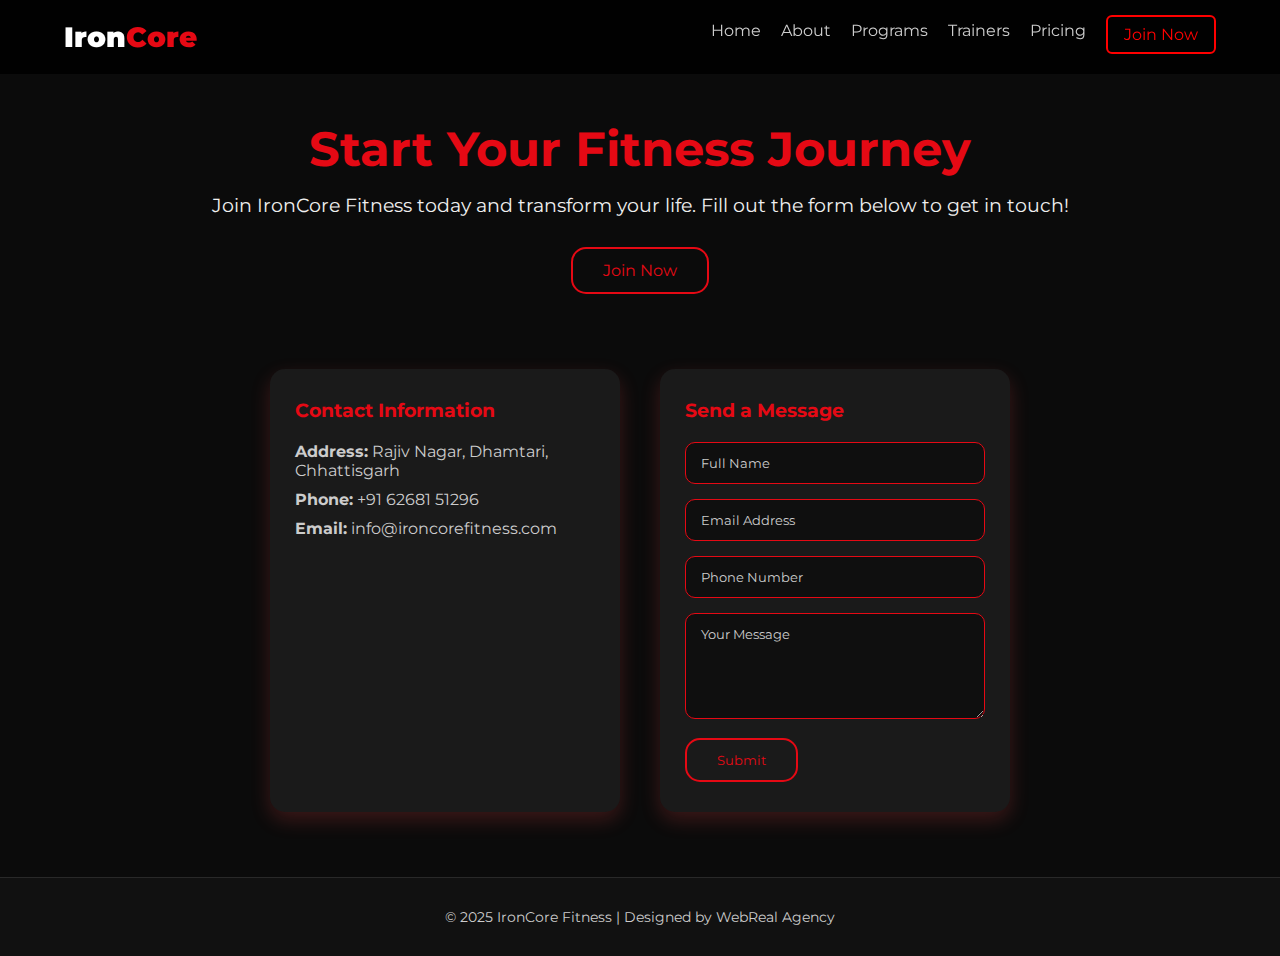
<file: contact.html>
<!DOCTYPE html>
<html lang="en">
<head>
  <meta charset="UTF-8" />
  <meta name="viewport" content="width=device-width, initial-scale=1.0" />
  <title>IronCore Fitness | Join Now</title>
  <link rel="stylesheet" href="style.css" />
  <link rel="stylesheet" href="contact.css" />
  <link href="https://fonts.googleapis.com/css2?family=Montserrat:wght@400;700;900&display=swap" rel="stylesheet">
</head>
<body>
<header class="navbar">
  <div class="logo">Iron<span>Core</span></div>

  <!-- Nav Links (desktop) -->
  <nav class="nav-links">
    <a href="index.html">Home</a>
    <a href="about.html">About</a>
    <a href="programs.html">Programs</a>
    <a href="trainers.html">Trainers</a>
    <a href="pricing.html">Pricing</a>
    <a href="contact.html" class="btn">Join Now</a>
  </nav>

  <!-- Hamburger -->
  <div class="menu-toggle">
    <div class="bar"></div>
    <div class="bar"></div>
    <div class="bar"></div>
  </div>

  <!-- Mobile Slide Menu -->
  <div class="mobile-menu">
    <div class="close-menu">&times;</div>
    <a href="index.html">Home</a>
    <a href="about.html">About</a>
    <a href="programs.html">Programs</a>
    <a href="trainers.html">Trainers</a>
    <a href="pricing.html">Pricing</a>
    <a href="contact.html" class="btn">Join Now</a>
  </div>
</header>

  <!-- Hero Section -->
  <section class="hero hero-join">
    <div class="container hero-content">
      <h1>Start Your Fitness Journey</h1>
      <p>Join IronCore Fitness today and transform your life. Fill out the form below to get in touch!</p>
      <a href="#contact-form" class="btn btn-primary">Join Now</a>
    </div>
  </section>

  <!-- Contact Form Section -->
  <section id="contact-form" class="contact-section">
    <div class="container">
      <div class="contact-wrapper">
        <!-- Contact Info -->
        <div class="contact-info card">
          <h3>Contact Information</h3>
          <p><strong>Address:</strong> Rajiv Nagar, Dhamtari, Chhattisgarh</p>
          <p><strong>Phone:</strong> +91 62681 51296</p>
          <p><strong>Email:</strong> info@ironcorefitness.com</p>
        </div>

        <!-- Contact Form -->
        <div class="contact-form card">
          <h3>Send a Message</h3>
          <form id="joinForm">
            <input type="text" name="name" placeholder="Full Name" required>
            <input type="email" name="email" placeholder="Email Address" required>
            <input type="text" name="phone" placeholder="Phone Number" required>
            <textarea name="message" placeholder="Your Message" rows="5" required></textarea>
            <button type="submit" class="btn btn-primary">Submit</button>
          </form>
        </div>
      </div>
    </div>
  </section>

  <!-- Footer -->
  <footer class="footer">
    <p>© 2025 IronCore Fitness | Designed by WebReal Agency</p>
  </footer>

  <script src="contact.js"></script>
  <script src="script.js"></script>
</body>
</html>
</file>
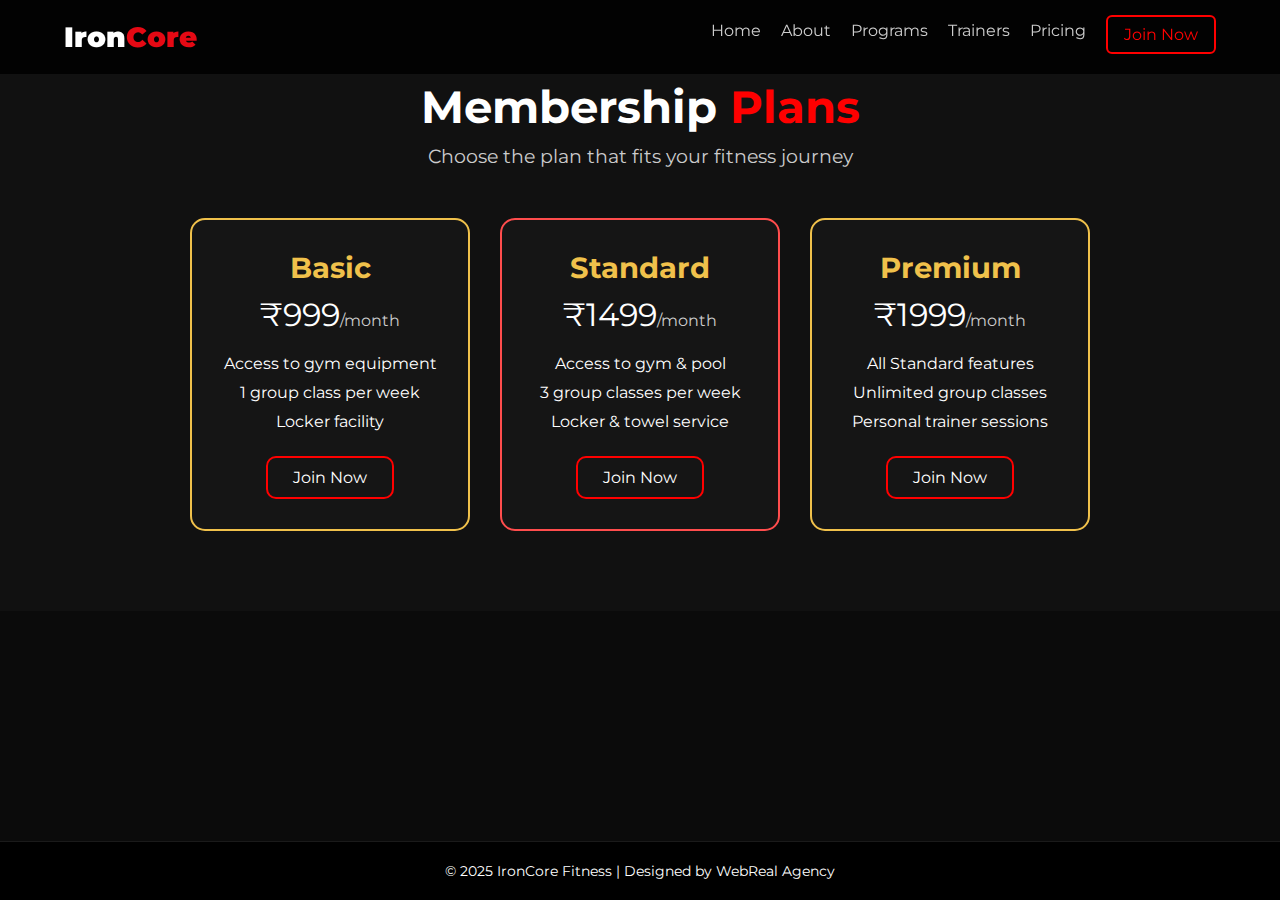
<file: pricing.html>
<!DOCTYPE html>
<html lang="en">
<head>
  <meta charset="UTF-8" />
  <meta name="viewport" content="width=device-width, initial-scale=1.0" />
  <title>IronCore Fitness | About Us</title>
  <link rel="stylesheet" href="style.css" />
  <link rel="stylesheet" href="pricing.css">
  <link href="https://fonts.googleapis.com/css2?family=Montserrat:wght@400;700;900&display=swap" rel="stylesheet">
</head>
<body>
<header class="navbar">
  <div class="logo">Iron<span>Core</span></div>

  <!-- Nav Links (desktop) -->
  <nav class="nav-links">
    <a href="index.html">Home</a>
    <a href="about.html">About</a>
    <a href="programs.html">Programs</a>
    <a href="trainers.html">Trainers</a>
    <a href="pricing.html">Pricing</a>
    <a href="contact.html" class="btn">Join Now</a>
  </nav>

  <!-- Hamburger -->
  <div class="menu-toggle">
    <div class="bar"></div>
    <div class="bar"></div>
    <div class="bar"></div>
  </div>

  <!-- Mobile Slide Menu -->
  <div class="mobile-menu">
    <div class="close-menu">&times;</div>
    <a href="index.html">Home</a>
    <a href="about.html">About</a>
    <a href="programs.html">Programs</a>
    <a href="trainers.html">Trainers</a>
    <a href="pricing.html">Pricing</a>
    <a href="contact.html" class="btn">Join Now</a>
  </div>
</header>

<section id="pricing" class="pricing-section">
  <div class="container">
    <h2 class="section-title">Membership <span>Plans</span></h2>
    <p class="section-subtitle">Choose the plan that fits your fitness journey</p>

    <div class="pricing-cards">
      <!-- Basic Plan -->
      <div class="pricing-card">
        <h3 class="plan-title">Basic</h3>
        <p class="plan-price">₹999<span>/month</span></p>
        <ul class="plan-features">
          <li>Access to gym equipment</li>
          <li>1 group class per week</li>
          <li>Locker facility</li>
        </ul>
        <a href="contact.html" class="btn btn-primary">Join Now</a>
      </div>

      <!-- Standard Plan -->
      <div class="pricing-card featured">
        <h3 class="plan-title">Standard</h3>
        <p class="plan-price">₹1499<span>/month</span></p>
        <ul class="plan-features">
          <li>Access to gym & pool</li>
          <li>3 group classes per week</li>
          <li>Locker & towel service</li>
        </ul>
        <a href="contact.html" class="btn btn-primary">Join Now</a>
      </div>

      <!-- Premium Plan -->
      <div class="pricing-card">
        <h3 class="plan-title">Premium</h3>
        <p class="plan-price">₹1999<span>/month</span></p>
        <ul class="plan-features">
          <li>All Standard features</li>
          <li>Unlimited group classes</li>
          <li>Personal trainer sessions</li>
        </ul>
        <a href="contact.html" class="btn btn-primary">Join Now</a>
      </div>
    </div>
  </div>
</section>
  <!-- Footer -->
  <footer class="footer">
    <p>© 2025 IronCore Fitness | Designed by WebReal Agency</p>
  </footer>
<script src="pricing.js"></script>
<script src="script.js"></script>
</body>
</html>
</file>
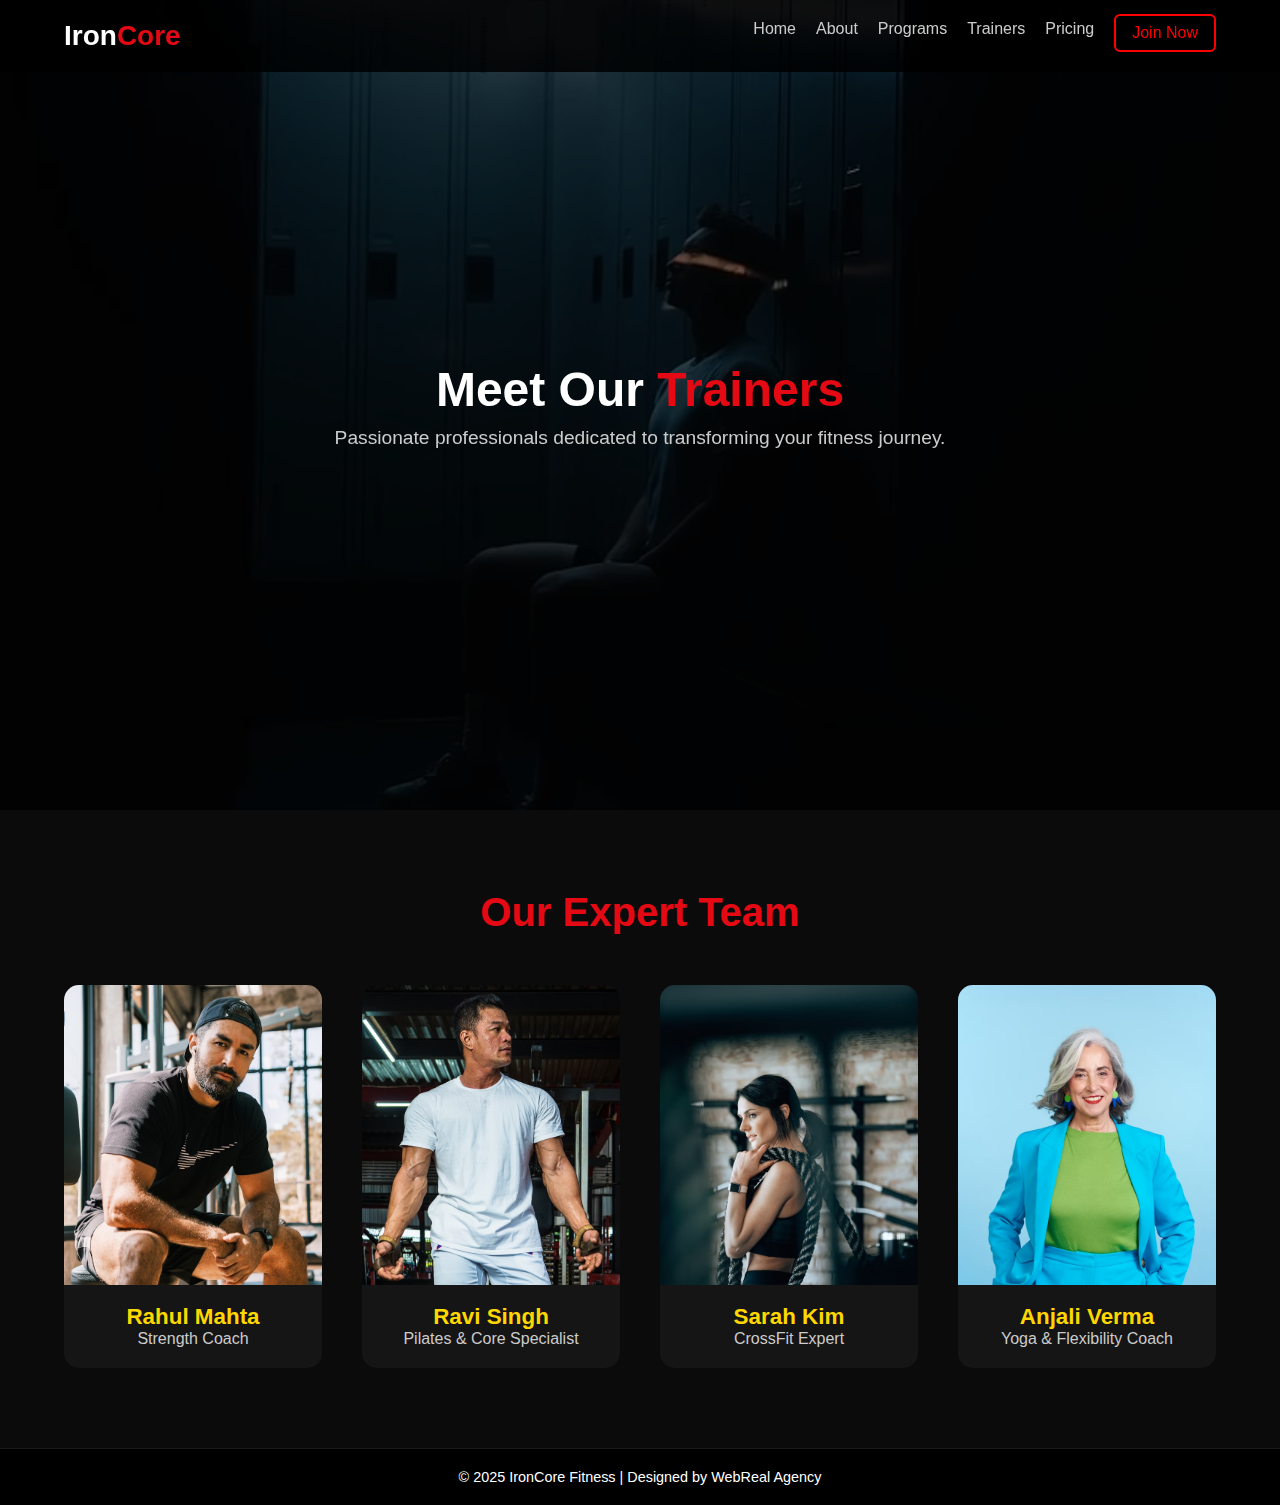
<file: trainers.html>
<!DOCTYPE html>
<html lang="en">
<head>
  <meta charset="UTF-8">
  <meta name="viewport" content="width=device-width, initial-scale=1.0">
  <title>IronCore Fitness | Our Trainers</title>
  <link rel="stylesheet" href="style.css">
  <link rel="stylesheet" href="trainers.css">
</head>
<body>
<header class="navbar">
  <div class="logo">Iron<span>Core</span></div>

  <!-- Nav Links (desktop) -->
  <nav class="nav-links">
    <a href="index.html">Home</a>
    <a href="about.html">About</a>
    <a href="programs.html">Programs</a>
    <a href="trainers.html">Trainers</a>
    <a href="pricing.html">Pricing</a>
    <a href="contact.html" class="btn">Join Now</a>
  </nav>

  <!-- Hamburger -->
  <div class="menu-toggle">
    <div class="bar"></div>
    <div class="bar"></div>
    <div class="bar"></div>
  </div>

  <!-- Mobile Slide Menu -->
  <div class="mobile-menu">
    <div class="close-menu">&times;</div>
    <a href="index.html">Home</a>
    <a href="about.html">About</a>
    <a href="programs.html">Programs</a>
    <a href="trainers.html">Trainers</a>
    <a href="pricing.html">Pricing</a>
    <a href="contact.html" class="btn">Join Now</a>
  </div>
</header>

  <!-- Hero Section with Video -->
  <section class="trainers-hero">
    <video autoplay muted loop playsinline id="trainer-video">
      <source src="assets/video/trainers bg.mp4" type="video/mp4" />
      Your browser does not support the video tag.
    </video>
    <div class="hero-overlay"></div>
    <div class="hero-content">
      <h1>Meet Our <span>Trainers</span></h1>
      <p>Passionate professionals dedicated to transforming your fitness journey.</p>
    </div>
  </section>

  <!-- Trainers Section -->
  <section class="trainers-section">
    <h2>Our Expert Team</h2>
    <div class="trainer-grid">
      <div class="trainer-card">
        <img src="assets/images/rahul mahta.avif" alt="Trainer 1">
        <h3>Rahul Mahta</h3>
        <p>Strength Coach</p>
      </div>

      <div class="trainer-card">
        <img src="assets/images/ravi sing.avif" alt="Trainer 2">
        <h3>Ravi Singh</h3>
        <p>Pilates & Core Specialist</p>
      </div>

      <div class="trainer-card">
        <img src="assets/images/traine4.avif" alt="Trainer 3">
        <h3>Sarah Kim</h3>
        <p>CrossFit Expert</p>
      </div>

      <div class="trainer-card">
        <img src="assets/images/anjali verma.avif" alt="Trainer 4">
        <h3>Anjali Verma</h3>
        <p>Yoga & Flexibility Coach</p>
      </div>
    </div>
  </section>

  <!-- Footer -->
  <footer class="footer">
    <p>© 2025 IronCore Fitness | Designed by WebReal Agency</p>
  </footer>
<script src="script.js"></script>

</body>
</html>
</file>
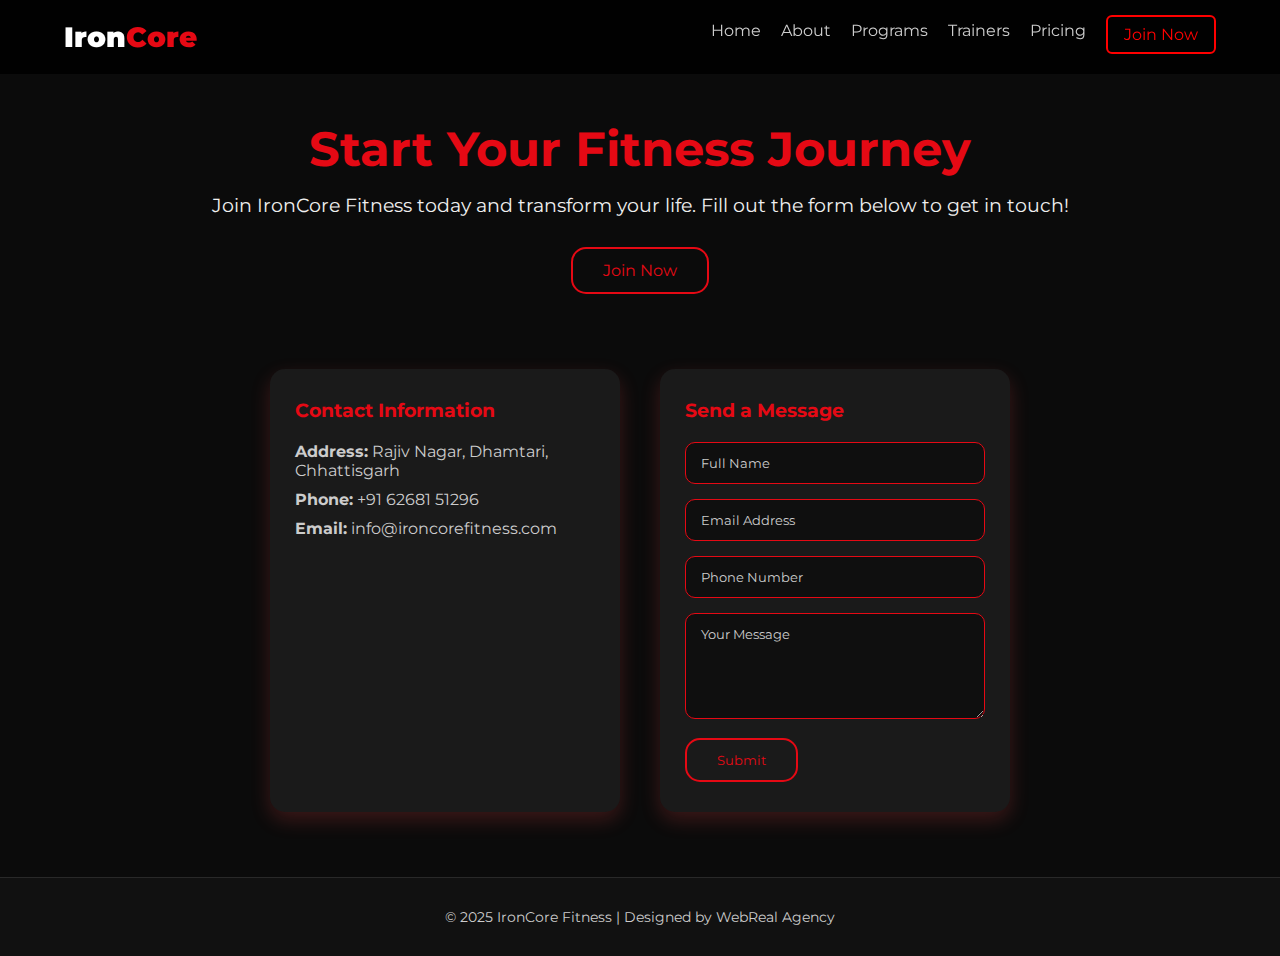
<file: html/contact.html>
<!DOCTYPE html>
<html lang="en">
<head>
  <meta charset="UTF-8" />
  <meta name="viewport" content="width=device-width, initial-scale=1.0" />
  <title>IronCore Fitness | Join Now</title>
  <link rel="stylesheet" href="/css/global.css" />
  <link rel="stylesheet" href="/css/contact.css" />
  <link href="https://fonts.googleapis.com/css2?family=Montserrat:wght@400;700;900&display=swap" rel="stylesheet">
</head>
<body>
<header class="navbar">
  <div class="logo">Iron<span>Core</span></div>

  <!-- Nav Links (desktop) -->
  <nav class="nav-links">
    <a href="home.html">Home</a>
    <a href="about.html">About</a>
    <a href="programs.html">Programs</a>
    <a href="trainers.html">Trainers</a>
    <a href="pricing.html">Pricing</a>
    <a href="contact.html" class="btn">Join Now</a>
  </nav>

  <!-- Hamburger -->
  <div class="menu-toggle">
    <div class="bar"></div>
    <div class="bar"></div>
    <div class="bar"></div>
  </div>

  <!-- Mobile Slide Menu -->
  <div class="mobile-menu">
    <div class="close-menu">&times;</div>
    <a href="home.html">Home</a>
    <a href="about.html">About</a>
    <a href="programs.html">Programs</a>
    <a href="trainers.html">Trainers</a>
    <a href="pricing.html">Pricing</a>
    <a href="contact.html" class="btn">Join Now</a>
  </div>
</header>

  <!-- Hero Section -->
  <section class="hero hero-join">
    <div class="container hero-content">
      <h1>Start Your Fitness Journey</h1>
      <p>Join IronCore Fitness today and transform your life. Fill out the form below to get in touch!</p>
      <a href="#contact-form" class="btn btn-primary">Join Now</a>
    </div>
  </section>

  <!-- Contact Form Section -->
  <section id="contact-form" class="contact-section">
    <div class="container">
      <div class="contact-wrapper">
        <!-- Contact Info -->
        <div class="contact-info card">
          <h3>Contact Information</h3>
          <p><strong>Address:</strong> Rajiv Nagar, Dhamtari, Chhattisgarh</p>
          <p><strong>Phone:</strong> +91 62681 51296</p>
          <p><strong>Email:</strong> info@ironcorefitness.com</p>
        </div>

        <!-- Contact Form -->
        <div class="contact-form card">
          <h3>Send a Message</h3>
          <form id="joinForm">
            <input type="text" name="name" placeholder="Full Name" required>
            <input type="email" name="email" placeholder="Email Address" required>
            <input type="text" name="phone" placeholder="Phone Number" required>
            <textarea name="message" placeholder="Your Message" rows="5" required></textarea>
            <button type="submit" class="btn btn-primary">Submit</button>
          </form>
        </div>
      </div>
    </div>
  </section>

  <!-- Footer -->
  <footer class="footer">
    <p>© 2025 IronCore Fitness | Designed by WebReal Agency</p>
  </footer>

  <script src="/js/contact.js"></script>
  <script src="/js/script.js"></script>
</body>
</html>
</file>
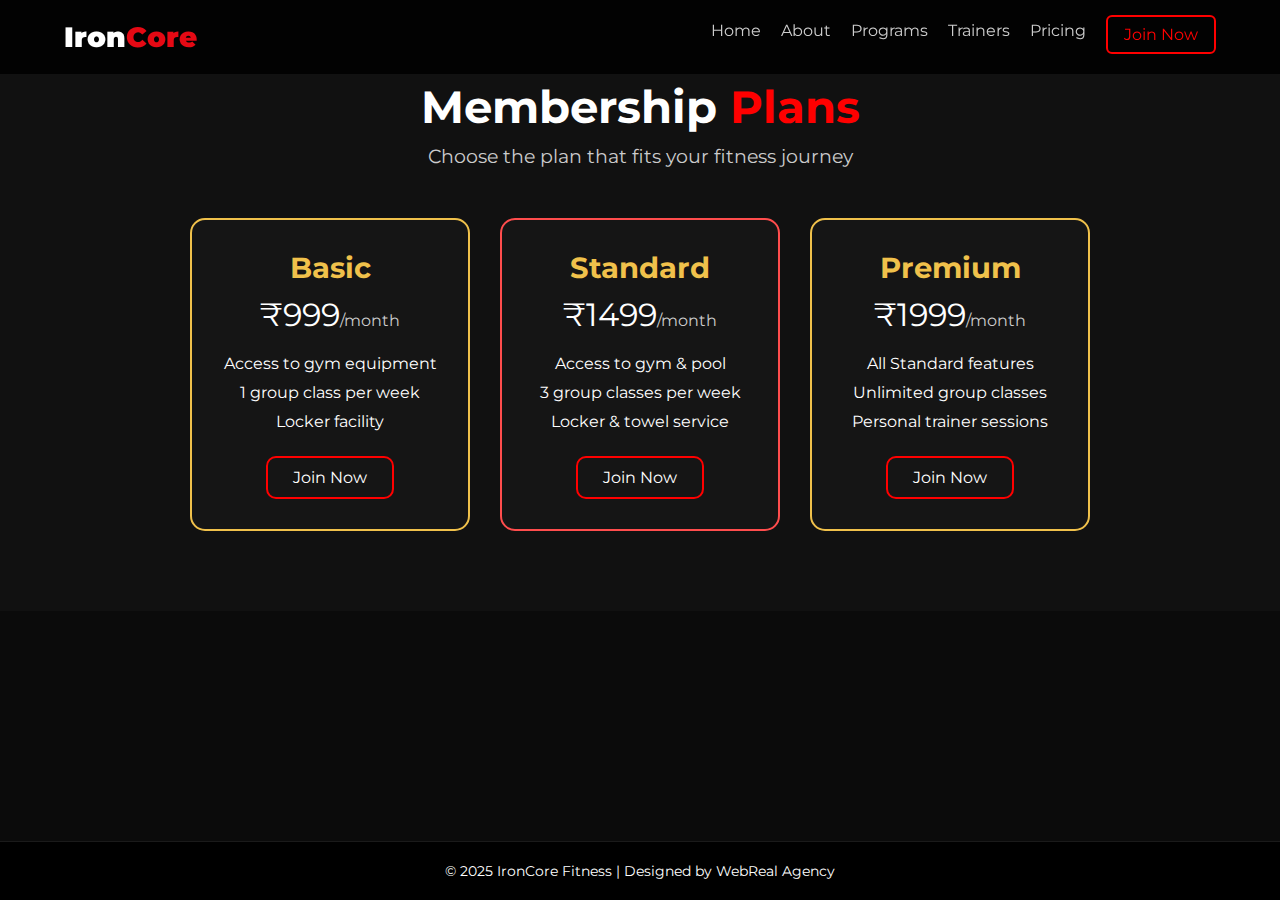
<file: html/pricing.html>
<!DOCTYPE html>
<html lang="en">
<head>
  <meta charset="UTF-8" />
  <meta name="viewport" content="width=device-width, initial-scale=1.0" />
  <title>IronCore Fitness | About Us</title>
  <link rel="stylesheet" href="/style.css" />
  <link rel="stylesheet" href="/css/pricing.css">
  <link href="https://fonts.googleapis.com/css2?family=Montserrat:wght@400;700;900&display=swap" rel="stylesheet">
</head>
<body>
<header class="navbar">
  <div class="logo">Iron<span>Core</span></div>

  <!-- Nav Links (desktop) -->
   <nav class="nav-links">
    <a href="/index.html">Home</a>
    <a href="/html/about.html">About</a>
    <a href="/html/programs.html">Programs</a>
    <a href="/html/trainers.html">Trainers</a>
    <a href="/html/pricing.html">Pricing</a>
    <a href="/html/contact.html" class="btn">Join Now</a>
  </nav>

  <!-- Hamburger -->
  <div class="menu-toggle">
    <div class="bar"></div>
    <div class="bar"></div>
    <div class="bar"></div>
  </div>

  <!-- Mobile Slide Menu -->
  <div class="mobile-menu">
    <div class="close-menu">&times;</div>
    <a href="/index.html">Home</a>
    <a href="/html/about.html">About</a>
    <a href="/html/programs.html">Programs</a>
    <a href="/html/trainers.html">Trainers</a>
    <a href="/html/pricing.html">Pricing</a>
    <a href="/html/contact.html" class="btn">Join Now</a>
  </div>
</header>
<section id="pricing" class="pricing-section">
  <div class="container">
    <h2 class="section-title">Membership <span>Plans</span></h2>
    <p class="section-subtitle">Choose the plan that fits your fitness journey</p>

    <div class="pricing-cards">
      <!-- Basic Plan -->
      <div class="pricing-card">
        <h3 class="plan-title">Basic</h3>
        <p class="plan-price">₹999<span>/month</span></p>
        <ul class="plan-features">
          <li>Access to gym equipment</li>
          <li>1 group class per week</li>
          <li>Locker facility</li>
        </ul>
        <a href="/html/contact.html" class="btn btn-primary">Join Now</a>
      </div>

      <!-- Standard Plan -->
      <div class="pricing-card featured">
        <h3 class="plan-title">Standard</h3>
        <p class="plan-price">₹1499<span>/month</span></p>
        <ul class="plan-features">
          <li>Access to gym & pool</li>
          <li>3 group classes per week</li>
          <li>Locker & towel service</li>
        </ul>
        <a href="/html/contact.html" class="btn btn-primary">Join Now</a>
      </div>

      <!-- Premium Plan -->
      <div class="pricing-card">
        <h3 class="plan-title">Premium</h3>
        <p class="plan-price">₹1999<span>/month</span></p>
        <ul class="plan-features">
          <li>All Standard features</li>
          <li>Unlimited group classes</li>
          <li>Personal trainer sessions</li>
        </ul>
        <a href="/html/contact.html" class="btn btn-primary">Join Now</a>
      </div>
    </div>
  </div>
</section>
  <!-- Footer -->
  <footer class="footer">
    <p>© 2025 IronCore Fitness | Designed by WebReal Agency</p>
  </footer>
<script src="/js/pricing.js"></script>
<script src="/script.js"></script>
</body>
</html>
</file>
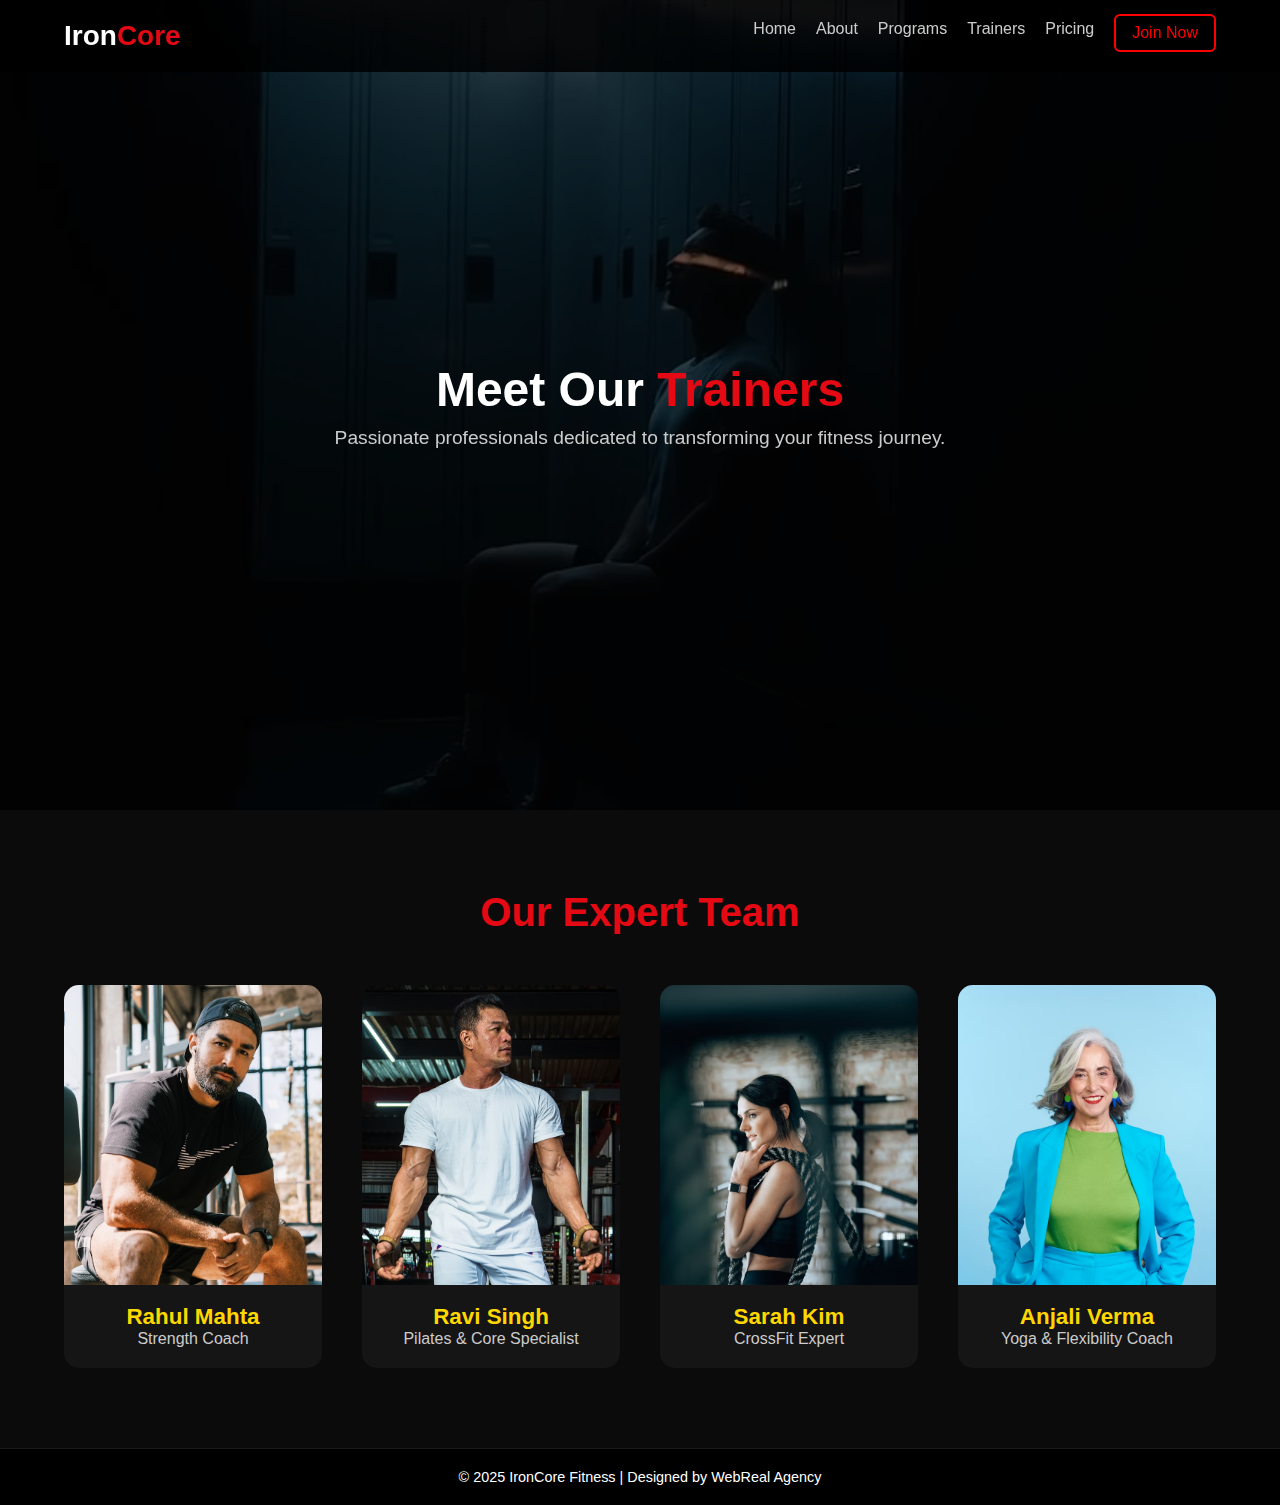
<file: html/trainers.html>
<!DOCTYPE html>
<html lang="en">
<head>
  <meta charset="UTF-8">
  <meta name="viewport" content="width=device-width, initial-scale=1.0">
  <title>IronCore Fitness | Our Trainers</title>
  <link rel="stylesheet" href="/style.css">
  <link rel="stylesheet" href="/css/trainers.css">
</head>
<body>
<header class="navbar">
  <div class="logo">Iron<span>Core</span></div>

  <!-- Nav Links (desktop) -->
  <nav class="nav-links">
    <a href="/index.html">Home</a>
    <a href="/html/about.html">About</a>
    <a href="/html/programs.html">Programs</a>
    <a href="/html/trainers.html">Trainers</a>
    <a href="/html/pricing.html">Pricing</a>
    <a href="/html/contact.html" class="btn">Join Now</a>
  </nav>

  <!-- Hamburger -->
  <div class="menu-toggle">
    <div class="bar"></div>
    <div class="bar"></div>
    <div class="bar"></div>
  </div>

  <!-- Mobile Slide Menu -->
  <div class="mobile-menu">
    <div class="close-menu">&times;</div>
    <a href="/index.html">Home</a>
    <a href="/html/about.html">About</a>
    <a href="/html/programs.html">Programs</a>
    <a href="/html/trainers.html">Trainers</a>
    <a href="/html/pricing.html">Pricing</a>
    <a href="/html/contact.html" class="btn">Join Now</a>
  </div>
</header>
  <!-- Hero Section with Video -->
  <section class="trainers-hero">
    <video autoplay muted loop playsinline id="trainer-video">
      <source src="/assets/video/trainers bg.mp4" type="video/mp4" />
      Your browser does not support the video tag.
    </video>
    <div class="hero-overlay"></div>
    <div class="hero-content">
      <h1>Meet Our <span>Trainers</span></h1>
      <p>Passionate professionals dedicated to transforming your fitness journey.</p>
    </div>
  </section>

  <!-- Trainers Section -->
  <section class="trainers-section">
    <h2>Our Expert Team</h2>
    <div class="trainer-grid">
      <div class="trainer-card">
        <img src="/assets/images/rahul mahta.avif" alt="Trainer 1">
        <h3>Rahul Mahta</h3>
        <p>Strength Coach</p>
      </div>

      <div class="trainer-card">
        <img src="/assets/images/ravi sing.avif" alt="Trainer 2">
        <h3>Ravi Singh</h3>
        <p>Pilates & Core Specialist</p>
      </div>

      <div class="trainer-card">
        <img src="/assets/images/traine4.avif" alt="Trainer 3">
        <h3>Sarah Kim</h3>
        <p>CrossFit Expert</p>
      </div>

      <div class="trainer-card">
        <img src="/assets/images/anjali verma.avif" alt="Trainer 4">
        <h3>Anjali Verma</h3>
        <p>Yoga & Flexibility Coach</p>
      </div>
    </div>
  </section>

  <!-- Footer -->
  <footer class="footer">
    <p>© 2025 IronCore Fitness | Designed by WebReal Agency</p>
  </footer>
<script src="/script.js"></script>

</body>
</html>
</file>
<file: contact.css>
/* Hero Section */
.hero-join {
  background-color: #0000;
  padding: 120px 20px;
  color: #fff;
  text-align: center;
}

.hero-join h1 {
  font-size: 3rem;
  color: #e50914;
  margin-bottom: 15px;
}

.hero-join p {
  font-size: 1.2rem;
  color: #f0f0f0;
  margin-bottom: 30px;
}

/* Contact Wrapper & Cards */
.contact-wrapper {
  display: flex;
  flex-wrap: wrap;
  gap: 40px;
  justify-content: center;
  margin-top: -60px; /* overlap hero */
}

.card {
  background: #1a1a1a;
  padding: 30px 25px;
  border-radius: 15px;
  width: 350px;
  box-shadow: 0 8px 20px rgba(255, 77, 77, 0.2);
  transition: transform 0.3s, box-shadow 0.3s;
}

.card:hover {
  transform: translateY(-10px);
  box-shadow: 0 15px 30px rgba(255, 77, 77, 0.3);
}

/* Contact Info */
.contact-info h3, .contact-form h3 {
  color:  #e50914;
  margin-bottom: 20px;
}

.contact-info p {
  margin: 10px 0;
  color: #ccc;
}

.social-links {
  margin-top: 15px;
}


/* Contact Form Inputs & Button */
.contact-form input,
.contact-form textarea {
  width: 100%;
  padding: 12px 15px;
  margin-bottom: 15px;
  border-radius: 10px;
  border: 1px solid  #e50914;
  background: #0f0f0f;
  color: #fff;
}

.contact-form input::placeholder,
.contact-form textarea::placeholder {
  color: #ccc;
}
.contact-section{
    padding: 15px;
}

.btn-primary {
  display: inline-block;
  text-decoration: none;
  background: transparent;
  color:  #e50914;
  padding: 12px 30px;
  border-radius: 15px;
  border: 2px solid  #e50914;
  cursor: pointer;
  transition: background 0.3s, color 0.3s;
}

.btn-primary:hover {
  background:  #e50914;
  color: white;
}

/* Footer */
.footer {
  background: #111;
  color: #ccc;
  padding: 30px 20px;
  text-align: center;
  margin-top: 50px;
}

/* Responsive */
@media(max-width: 768px) {
  .contact-wrapper {
    flex-direction: column;
    align-items: center;
    margin-top: 0;
  }
}
</file>
<file: pricing.css>
.pricing-section {
  padding: 80px 20px;
  background: #111;
  color: #fff;
  text-align: center;
}

.pricing-section .section-title {
  font-size: 2.8rem;
  color: #ffffff;
  margin-bottom: 10px;
}

.section-title span{
    color: red;
}

.pricing-section .section-subtitle {
  font-size: 1.2rem;
  color: #ccc;
  margin-bottom: 50px;
}

.pricing-cards {
  display: flex;
  flex-wrap: wrap;
  gap: 30px;
  justify-content: center;
}

.pricing-card {
  border: 2px solid #f0c14b;
  border-radius: 15px;
  padding: 30px 20px;
  width: 280px;
  background: #151515;
  overflow: hidden;
  transition: transform 0.3s ease, box-shadow 0.3s ease;
}

.pricing-card:hover {
  transform: translateY(-10px);
  box-shadow: 0 0 20px rgba(229, 9, 20, 0.7);
}

.pricing-card.featured {
  border: 2px solid #ff4d4d;
}

.plan-title {
  font-size: 1.8rem;
  margin-bottom: 10px;
  color: #f0c14b;
}

.plan-price {
  font-size: 2rem;
  margin-bottom: 20px;
}

.plan-price span {
  font-size: 1rem;
  color: #ccc;
}

.plan-features {
  list-style: none;
  padding: 0;
  margin-bottom: 25px;
}

.plan-features li {
  margin: 10px 0;
}

.btn-primary {
  display: inline-block;
  background: transparent;
  color: #fff;
  padding: 10px 25px;
  border-radius: 10px;
  border: 2px solid red;
  text-decoration: none;
  transition: background 0.3s;
}

.btn-primary:hover {
  background: #ff4d4d;
  color: #fff;
}
/* Animation for JS scroll */
.pricing-card {
  opacity: 0;
  transform: translateY(30px);
  transition: all 0.6s ease-out;
}

.pricing-card.show {
  opacity: 1;
  transform: translateY(0);
}
</file>
<file: trainers.css>
/* HERO SECTION */
.trainers-hero {
  position: relative;
  height: 90vh;
  display: flex;
  justify-content: center;
  align-items: center;
  overflow: hidden;
}

#trainer-video {
  position: absolute;
  top: 0;
  left: 0;
  width: 100%;
  height: 100%;
  object-fit: cover;
  z-index: 1;
}

.hero-overlay {
  position: absolute;
  top: 0;
  left: 0;
  width: 100%;
  height: 100%;
  background: rgba(0,0,0,0.6);
  z-index: 2;
}

.hero-content {
  position: relative;
  z-index: 3;
  text-align: center;
  color: white;
  max-width: 700px;
  padding: 0 20px;
}

.hero-content h1 {
  font-size: 3rem;
  margin-bottom: 10px;
}

.hero-content h1 span {
  color: #e50914;
}

.hero-content p {
  font-size: 1.2rem;
  color: #ccc;
}

/* TRAINERS SECTION */
.trainers-section {
  background: #0b0b0b;
  padding: 80px 5%;
  text-align: center;
}

.trainers-section h2 {
  font-size: 2.5rem;
  color: #e50914;
  margin-bottom: 50px;
}

.trainer-grid {
  display: grid;
  grid-template-columns: repeat(auto-fit, minmax(250px, 1fr));
  gap: 40px;
}

.trainer-card {
  background: #151515;
  border-radius: 15px;
  overflow: hidden;
  transition: transform 0.3s ease, box-shadow 0.3s ease;
}

.trainer-card:hover {
  transform: translateY(-10px);
  box-shadow: 0 0 20px rgba(229, 9, 20, 0.7);
}

.trainer-card img {
  width: 100%;
  height: 300px;
  object-fit: cover;
  object-position: top;
}

.trainer-card h3 {
  font-size: 1.4rem;
  margin-top: 15px;
  color: gold;
}

.trainer-card p {
  color: #ccc;
  margin-bottom: 20px;
}

/* Responsive */
@media (max-width: 768px) {
  .hero-content h1 {
    font-size: 2rem;
  }
  .hero-content p {
    font-size: 1rem;
  }
}
</file>
<file: css/contact.css>
/* Hero Section */
.hero-join {
  background-color: #0000;
  padding: 120px 20px;
  color: #fff;
  text-align: center;
}

.hero-join h1 {
  font-size: 3rem;
  color: #e50914;
  margin-bottom: 15px;
}

.hero-join p {
  font-size: 1.2rem;
  color: #f0f0f0;
  margin-bottom: 30px;
}

/* Contact Wrapper & Cards */
.contact-wrapper {
  display: flex;
  flex-wrap: wrap;
  gap: 40px;
  justify-content: center;
  margin-top: -60px; /* overlap hero */
}

.card {
  background: #1a1a1a;
  padding: 30px 25px;
  border-radius: 15px;
  width: 350px;
  box-shadow: 0 8px 20px rgba(255, 77, 77, 0.2);
  transition: transform 0.3s, box-shadow 0.3s;
}

.card:hover {
  transform: translateY(-10px);
  box-shadow: 0 15px 30px rgba(255, 77, 77, 0.3);
}

/* Contact Info */
.contact-info h3, .contact-form h3 {
  color:  #e50914;
  margin-bottom: 20px;
}

.contact-info p {
  margin: 10px 0;
  color: #ccc;
}

.social-links {
  margin-top: 15px;
}


/* Contact Form Inputs & Button */
.contact-form input,
.contact-form textarea {
  width: 100%;
  padding: 12px 15px;
  margin-bottom: 15px;
  border-radius: 10px;
  border: 1px solid  #e50914;
  background: #0f0f0f;
  color: #fff;
}

.contact-form input::placeholder,
.contact-form textarea::placeholder {
  color: #ccc;
}
.contact-section{
    padding: 15px;
}

.btn-primary {
  display: inline-block;
  text-decoration: none;
  background: transparent;
  color:  #e50914;
  padding: 12px 30px;
  border-radius: 15px;
  border: 2px solid  #e50914;
  cursor: pointer;
  transition: background 0.3s, color 0.3s;
}

.btn-primary:hover {
  background:  #e50914;
  color: white;
}

/* Footer */
.footer {
  background: #111;
  color: #ccc;
  padding: 30px 20px;
  text-align: center;
  margin-top: 50px;
}

/* Responsive */
@media(max-width: 768px) {
  .contact-wrapper {
    flex-direction: column;
    align-items: center;
    margin-top: 0;
  }
}
</file>
<file: css/pricing.css>
.pricing-section {
  padding: 80px 20px;
  background: #111;
  color: #fff;
  text-align: center;
}

.pricing-section .section-title {
  font-size: 2.8rem;
  color: #ffffff;
  margin-bottom: 10px;
}

.section-title span{
    color: red;
}

.pricing-section .section-subtitle {
  font-size: 1.2rem;
  color: #ccc;
  margin-bottom: 50px;
}

.pricing-cards {
  display: flex;
  flex-wrap: wrap;
  gap: 30px;
  justify-content: center;
}

.pricing-card {
  border: 2px solid #f0c14b;
  border-radius: 15px;
  padding: 30px 20px;
  width: 280px;
  background: #151515;
  overflow: hidden;
  transition: transform 0.3s ease, box-shadow 0.3s ease;
}

.pricing-card:hover {
  transform: translateY(-10px);
  box-shadow: 0 0 20px rgba(229, 9, 20, 0.7);
}

.pricing-card.featured {
  border: 2px solid #ff4d4d;
}

.plan-title {
  font-size: 1.8rem;
  margin-bottom: 10px;
  color: #f0c14b;
}

.plan-price {
  font-size: 2rem;
  margin-bottom: 20px;
}

.plan-price span {
  font-size: 1rem;
  color: #ccc;
}

.plan-features {
  list-style: none;
  padding: 0;
  margin-bottom: 25px;
}

.plan-features li {
  margin: 10px 0;
}

.btn-primary {
  display: inline-block;
  background: transparent;
  color: #fff;
  padding: 10px 25px;
  border-radius: 10px;
  border: 2px solid red;
  text-decoration: none;
  transition: background 0.3s;
}

.btn-primary:hover {
  background: #ff4d4d;
  color: #fff;
}
/* Animation for JS scroll */
.pricing-card {
  opacity: 0;
  transform: translateY(30px);
  transition: all 0.6s ease-out;
}

.pricing-card.show {
  opacity: 1;
  transform: translateY(0);
}
</file>
<file: css/trainers.css>
/* HERO SECTION */
.trainers-hero {
  position: relative;
  height: 90vh;
  display: flex;
  justify-content: center;
  align-items: center;
  overflow: hidden;
}

#trainer-video {
  position: absolute;
  top: 0;
  left: 0;
  width: 100%;
  height: 100%;
  object-fit: cover;
  z-index: 1;
}

.hero-overlay {
  position: absolute;
  top: 0;
  left: 0;
  width: 100%;
  height: 100%;
  background: rgba(0,0,0,0.6);
  z-index: 2;
}

.hero-content {
  position: relative;
  z-index: 3;
  text-align: center;
  color: white;
  max-width: 700px;
  padding: 0 20px;
}

.hero-content h1 {
  font-size: 3rem;
  margin-bottom: 10px;
}

.hero-content h1 span {
  color: #e50914;
}

.hero-content p {
  font-size: 1.2rem;
  color: #ccc;
}

/* TRAINERS SECTION */
.trainers-section {
  background: #0b0b0b;
  padding: 80px 5%;
  text-align: center;
}

.trainers-section h2 {
  font-size: 2.5rem;
  color: #e50914;
  margin-bottom: 50px;
}

.trainer-grid {
  display: grid;
  grid-template-columns: repeat(auto-fit, minmax(250px, 1fr));
  gap: 40px;
}

.trainer-card {
  background: #151515;
  border-radius: 15px;
  overflow: hidden;
  transition: transform 0.3s ease, box-shadow 0.3s ease;
}

.trainer-card:hover {
  transform: translateY(-10px);
  box-shadow: 0 0 20px rgba(229, 9, 20, 0.7);
}

.trainer-card img {
  width: 100%;
  height: 300px;
  object-fit: cover;
  object-position: top;
}

.trainer-card h3 {
  font-size: 1.4rem;
  margin-top: 15px;
  color: gold;
}

.trainer-card p {
  color: #ccc;
  margin-bottom: 20px;
}

/* Responsive */
@media (max-width: 768px) {
  .hero-content h1 {
    font-size: 2rem;
  }
  .hero-content p {
    font-size: 1rem;
  }
}
</file>
<file: style.css>
/* Reset & Fonts */
* {
  margin: 0;
  padding: 0;
  box-sizing: border-box;
  font-family: 'Montserrat', sans-serif;
}

body {
  background: #0b0b0b;
  min-height: 100vh;
  display: flex;
  flex-direction: column;
  width: 100%;
  color: white;
  overflow-x: hidden;
}

/* Navbar */
/* Navbar */
.navbar {
  display: flex;
  justify-content: space-between;
  align-items: center;
  padding: 20px 5%;
  position: fixed;
  width: 100%;
  background: rgba(0,0,0,0.85);
  z-index: 1000;
}

.logo {
  font-size: 28px;
  font-weight: 900;
  color: white;
}
.logo span {
  color: #e50914;
}

/* Nav links for desktop */
.nav-links {
  display: flex;
  gap: 20px;
}

.nav-links a {
  text-decoration: none;
  color: #ccc;
  transition: color 0.3s;
}
.nav-links a:hover {
  color: #e50914;
}
.nav-links .btn {
  padding: 8px 16px;
  background: transparent;
  border: 2px solid red;
  border-radius: 6px;
  color: red;
  margin-top: -6px;
  transition: all ease 0.5s;
}

.nav-links .btn:hover{
  background-color: red;
  color: #fff;
}

.menu-toggle {
  display: none; /* default desktop hide */
  flex-direction: column;
  cursor: pointer;
  gap: 5px;
}
.menu-toggle .bar {
  width: 25px;
  height: 3px;
  background: #fff;
  transition: 0.3s;
}

/* Mobile Menu */
.mobile-menu {
  position: fixed;
  top: 0;
  right: -100%; /* hidden initially */
  width: 250px;
  height: 100%;
  background: #111;
  display: flex;
  flex-direction: column;
  padding: 50px 20px;
  gap: 30px;
  transition: right 0.4s ease-in-out;
  z-index: 1000;
}

.mobile-menu a {
  color: #fff;
  text-decoration: none;
  font-size: 1.2rem;
  transition: color 0.3s;
}

.mobile-menu a:hover {
  color: #e50914;
}

.mobile-menu .close-menu {
  font-size: 2rem;
  color: #e50914;
  cursor: pointer;
  position: absolute;
  top: 15px;
  right: 20px;
}

/* Responsive */


/* Buttons */
.btn-outline {
  border: 2px solid #e50914;
  padding: 10px 20px;
  color: #e50914;
  text-decoration: none;
  border-radius: 8px;
  transition: 0.3s;
  margin-top: 1rem;
  text-align: center;
}

.btn-outline:hover {
  background: #e50914;
  color: white;
}

.footer {
  width: 100%;
  background: #000;
  color: #fff;
  text-align: center;
  padding: 20px 10px;
  font-size: 0.9rem;
  margin-top: auto;
  border-top: 1px solid rgba(255,255,255,0.1);
  z-index: 10;
  position: relative;
}




/* Responsive Navbar */
@media(max-width: 768px) {
  .nav-links {
    display: none;
  }
  .menu-toggle {
    display: flex;
  }
  .footer {
    font-size: 0.85rem;
    padding: 25px 15px;
    line-height: 1.5;
  }

}
</file>
<file: css/global.css>
/* Reset & Fonts */
* {
  margin: 0;
  padding: 0;
  box-sizing: border-box;
  font-family: 'Montserrat', sans-serif;
}

body {
  background: #0b0b0b;
  min-height: 100vh;
  display: flex;
  flex-direction: column;
  width: 100%;
  color: white;
  overflow-x: hidden;
}

/* Navbar */
/* Navbar */
.navbar {
  display: flex;
  justify-content: space-between;
  align-items: center;
  padding: 20px 5%;
  position: fixed;
  width: 100%;
  background: rgba(0,0,0,0.85);
  z-index: 1000;
}

.logo {
  font-size: 28px;
  font-weight: 900;
  color: white;
}
.logo span {
  color: #e50914;
}

/* Nav links for desktop */
.nav-links {
  display: flex;
  gap: 20px;
}

.nav-links a {
  text-decoration: none;
  color: #ccc;
  transition: color 0.3s;
}
.nav-links a:hover {
  color: #e50914;
}
.nav-links .btn {
  padding: 8px 16px;
  background: transparent;
  border: 2px solid red;
  border-radius: 6px;
  color: red;
  margin-top: -6px;
  transition: all ease 0.5s;
}

.nav-links .btn:hover{
  background-color: red;
  color: #fff;
}

.menu-toggle {
  display: none; /* default desktop hide */
  flex-direction: column;
  cursor: pointer;
  gap: 5px;
}
.menu-toggle .bar {
  width: 25px;
  height: 3px;
  background: #fff;
  transition: 0.3s;
}

/* Mobile Menu */
.mobile-menu {
  position: fixed;
  top: 0;
  right: -100%; /* hidden initially */
  width: 250px;
  height: 100%;
  background: #111;
  display: flex;
  flex-direction: column;
  padding: 50px 20px;
  gap: 30px;
  transition: right 0.4s ease-in-out;
  z-index: 1000;
}

.mobile-menu a {
  color: #fff;
  text-decoration: none;
  font-size: 1.2rem;
  transition: color 0.3s;
}

.mobile-menu a:hover {
  color: #e50914;
}

.mobile-menu .close-menu {
  font-size: 2rem;
  color: #e50914;
  cursor: pointer;
  position: absolute;
  top: 15px;
  right: 20px;
}

/* Responsive */


/* Buttons */
.btn-outline {
  border: 2px solid #e50914;
  padding: 10px 20px;
  color: #e50914;
  text-decoration: none;
  border-radius: 8px;
  transition: 0.3s;
  margin-top: 1rem;
  text-align: center;
}

.btn-outline:hover {
  background: #e50914;
  color: white;
}

.footer {
  width: 100%;
  background: #000;
  color: #fff;
  text-align: center;
  padding: 20px 10px;
  font-size: 0.9rem;
  margin-top: auto;
  border-top: 1px solid rgba(255,255,255,0.1);
  z-index: 10;
  position: relative;
}




/* Responsive Navbar */
@media(max-width: 768px) {
  .nav-links {
    display: none;
  }
  .menu-toggle {
    display: flex;
  }
  .footer {
    font-size: 0.85rem;
    padding: 25px 15px;
    line-height: 1.5;
  }

}
</file>
